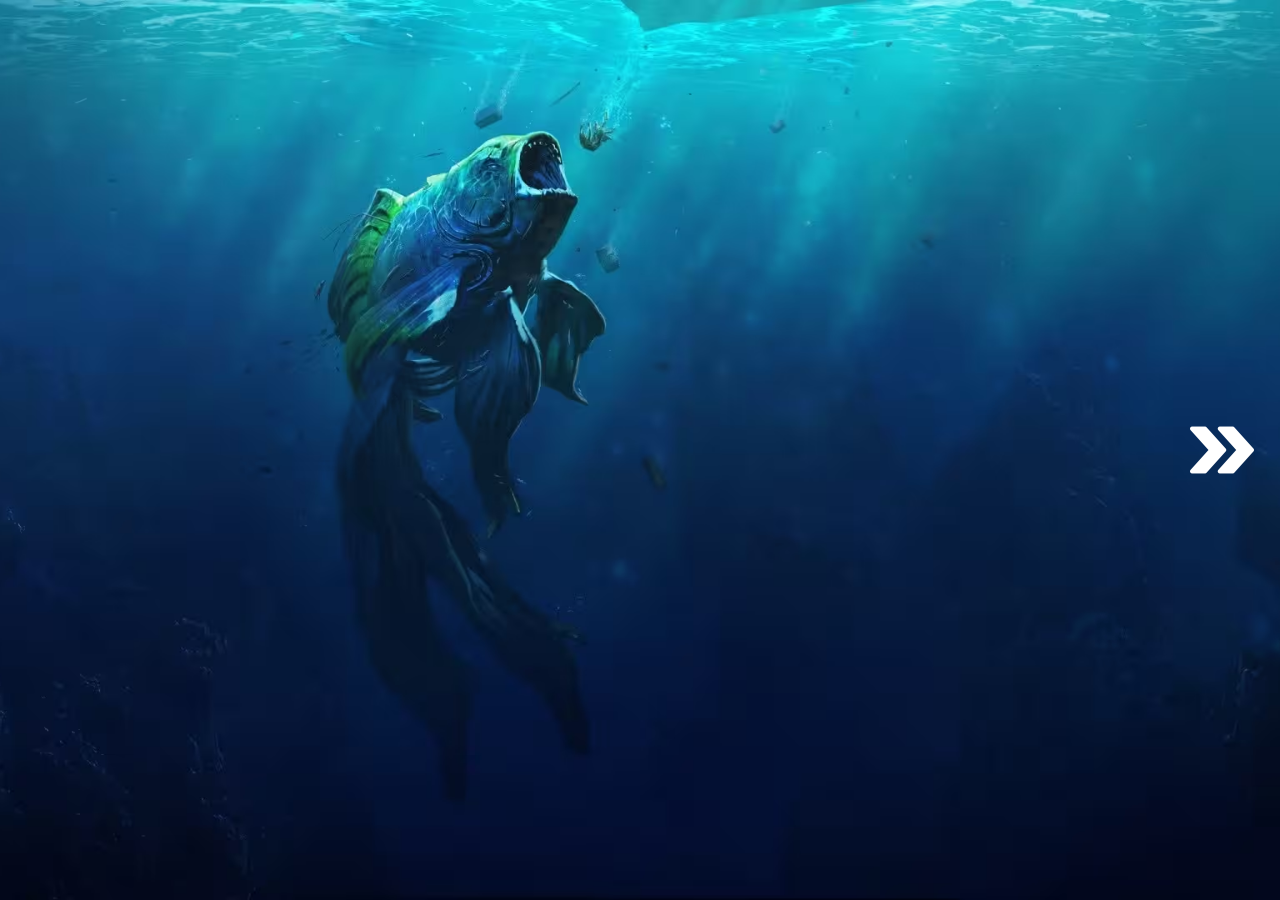
<file: index.html>
<!DOCTYPE html>
<html lang="en">
  <head>
    <meta charset="UTF-8" />
    <meta name="viewport" content="width=device-width, initial-scale=1.0" />
    <title>UnderWater</title>
    <meta name="google" content="notranslate" />
    <link
      rel="shortcut icon"
      href="assets/favicon.webp"
      type="image/x-icon"
    />
    <link rel="stylesheet" href="style.css" />
  </head>
  <body style="--clr: #002e34; --clr2: #010c12">
    <section style="--bg: url(assets/img-1.avif)">
      <a href="index3.html"></a>
      <a href="index2.html"></a>
    </section>
  </body>
</html>
</file>
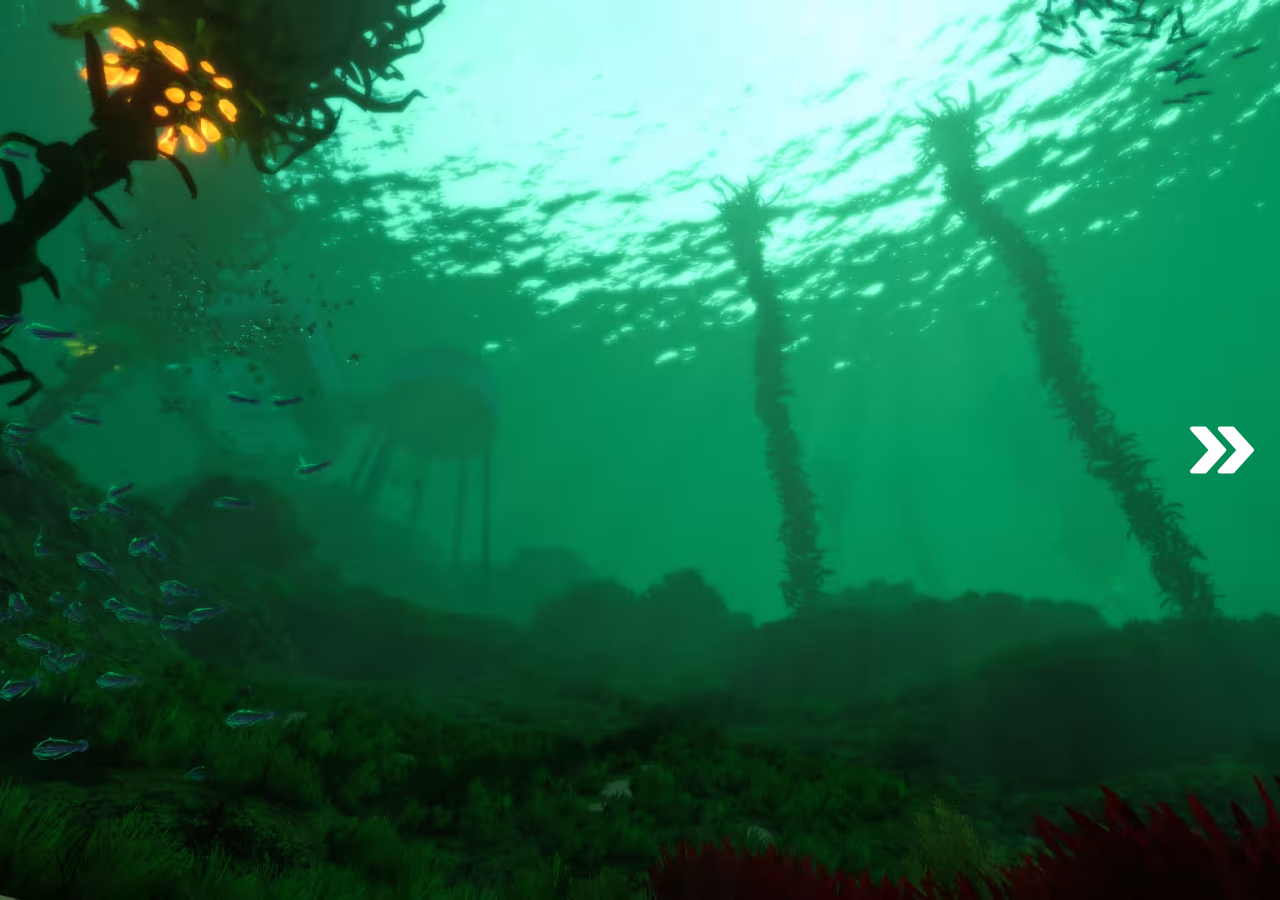
<file: index2.html>
<!DOCTYPE html>
<html lang="en">
  <head>
    <meta charset="UTF-8" />
    <meta name="viewport" content="width=device-width, initial-scale=1.0" />
    <title>UnderWater</title>
    <meta name="google" content="notranslate" />
    <link rel="shortcut icon" href="assets/favicon.webp" type="image/x-icon" />
    <link rel="stylesheet" href="style.css" />
  </head>

  <body style="--clr: #0e9c64; --clr2: #041e05">
    <section style="--bg: url(assets/img-2.avif)">
      <a href="index.html"></a>
      <a href="index3.html"></a>
    </section>
  </body>
</html>
</file>
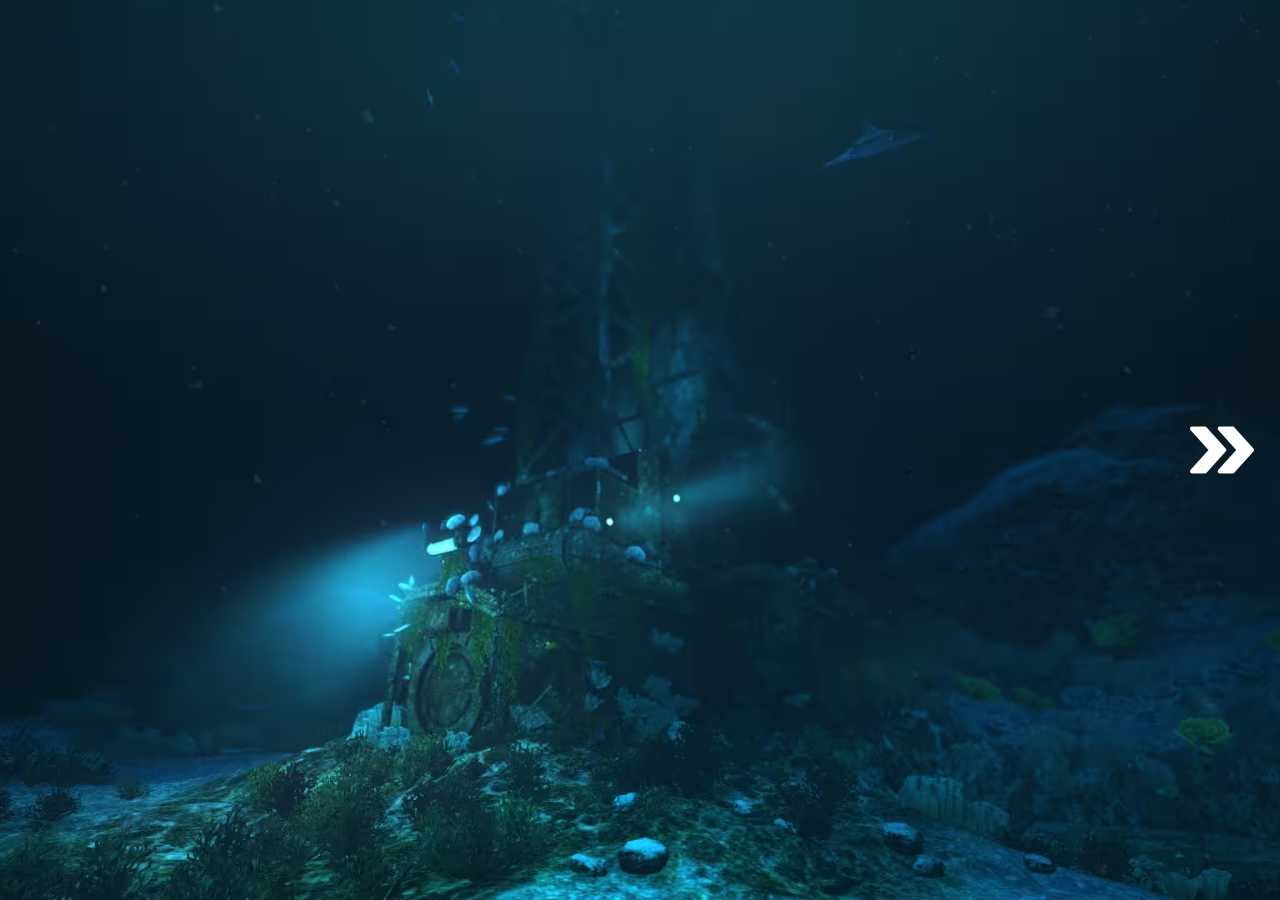
<file: index3.html>
<!DOCTYPE html>
<html lang="en">
<head>
  <meta charset="UTF-8">
  <meta name="viewport" content="width=device-width, initial-scale=1.0">
  <title>UnderWater</title>
  <meta name="google" content="notranslate">
  <link rel="shortcut icon" href="assets/favicon.webp" type="image/x-icon">
  <link rel="stylesheet" href="style.css">
</head>
<body style="--clr: #055b82;--clr2: #000">
  <section style="--bg: url(assets/img-3.avif)">
    <a href="index2.html"></a>
    <a href="index.html"></a>
  </section>
</body>
</html>
</file>
<file: style.css>
*,
*::after,
*::before {
  box-sizing: border-box;
  margin: 0;
  padding: 0;
  font-family: sans-serif, system-ui, -apple-system, BlinkMacSystemFont,
    'Segoe UI', Roboto, Oxygen, Ubuntu, Cantarell, 'Open Sans',
    'Helvetica Neue';
  -webkit-tap-highlight-color: transparent;
}

html {
  scroll-behavior: smooth;
  scrollbar-width: thin;
}

body {
  height: 100vh;
  width: 100%;
  display: flex;
  flex-wrap: wrap;
  place-content: center;
  transform-style: preserve-3d;
  perspective: 10000px;
  background-image: linear-gradient(to bottom, var(--clr), var(--clr2));
  overflow: hidden;
}

@view-transition {
  navigation: auto;
}

section {
  transform-style: preserve-3d;
  background-image: var(--bg);
  background-size: cover;
  background-position: center;
  position: fixed;
  width: 100%;
  height: 100%;
  inset: 0;
  display: flex;
  view-transition-name: section;

  &::after {
    content: '';
    display: block;
    width: 5vmax;
    height: 5vmax;
    position: absolute;
    top: 50%;
    right: 2vmax;
    transform: translateY(-50%);
    pointer-events: none;
    background-image: url('assets/arrow.png');
    background-size: cover;
    background-position: center;
    background-blend-mode: multiply;
    filter: invert(1);
  }

  a {
    width: 50%;
    height: 100%;
    display: block;
    background-color: transparent;
  }
}

::view-transition-new(section) {
  animation: fadeIn 1s ease forwards;
}

::view-transition-old(section) {
  animation: fadeIn 1s ease reverse forwards;
}

@keyframes fadeIn {
  0% {
    transform-origin: 0% 50%;
    transform: perspective(10px) translateZ(500px);
  }
  100% {
    transform-origin: 100% 50%;
    transform: perspective(10000px) translateZ(0px);
  }
}
</file>
